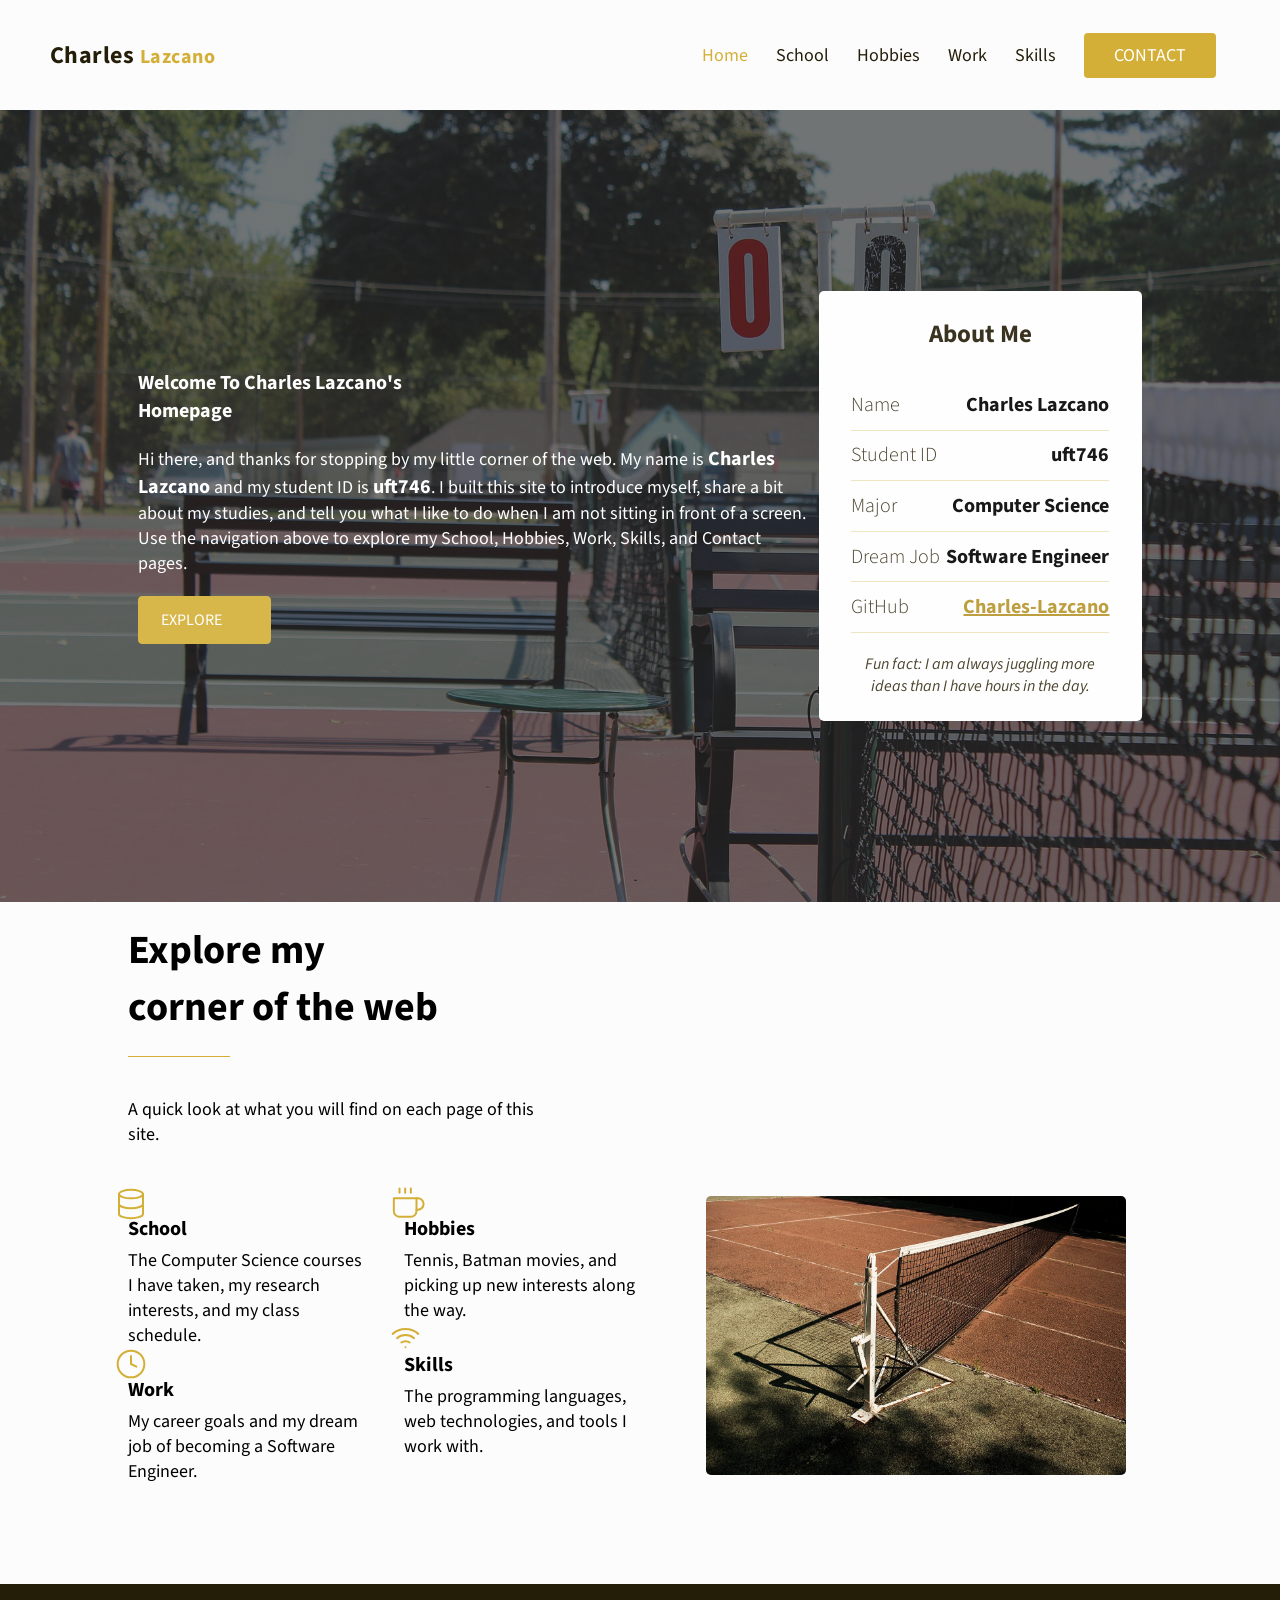
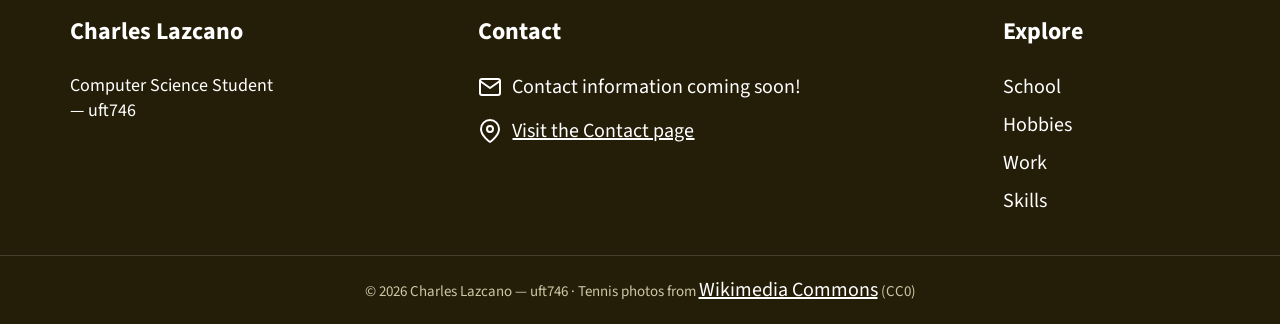
<file: index.html>
<!DOCTYPE html>
<html lang="en">
<head>
	<meta charset="UTF-8">
	<meta name="viewport" content="width=device-width, initial-scale=1.0">
	<meta name="description" content="Welcome to Charles Lazcano's homepage.">
	<title>Home | Charles Lazcano's homepage</title>
	<link href="https://fonts.googleapis.com/css2?family=Source+Sans+Pro:wght@300;400;600;700&display=swap" rel="stylesheet">
	<link rel="stylesheet" href="./assets/css/global-header.css">
	<link rel="stylesheet" href="./assets/css/global-footer.css">
	<link rel="stylesheet" href="./assets/css/accesibility.css">
	<link rel="stylesheet" href="./assets/css/index.css">
	<link rel="stylesheet" href="./assets/css/site.css">
	<link rel="shortcut icon" href="./assets/img/favicon.webp" type="image/x-icon">
</head>
<body class="scroll-bar">
	<div id="loader">
		<svg version="1.1" xmlns="http://www.w3.org/2000/svg" x="0px" y="0px" viewBox="0 0 100 100" enable-background="new 0 0 0 0" xml:space="preserve">
			<path fill="#d4af37" d="M73,50c0-12.7-10.3-23-23-23S27,37.3,27,50 M30.9,50c0-10.5,8.5-19.1,19.1-19.1S69.1,39.5,69.1,50">
				<animateTransform attributeName="transform" attributeType="XML" type="rotate" dur="1s" from="0 50 50" to="360 50 50" repeatCount="indefinite" />
			</path>
		</svg>
	</div>
	<header>
		<div class="header-container">
			<nav class="header-nav-bar">
				<div class="header-nav-logo">
					<a class="header-logo-link" href="index.html">Charles <span>Lazcano</span></a>
				</div>
				<ul class="header-nav-lists">
					<li class="header-nav-list"><a class="header-nav-link header-active" href="index.html">Home</a></li>
					<li class="header-nav-list"><a class="header-nav-link" href="school.html">School</a></li>
					<li class="header-nav-list"><a class="header-nav-link" href="hobbies.html">Hobbies</a></li>
					<li class="header-nav-list"><a class="header-nav-link" href="work.html">Work</a></li>
					<li class="header-nav-list"><a class="header-nav-link" href="skills.html">Skills</a></li>
					<li class="header-nav-list"><a class="header-btn header-btn-custom" href="contact.html">CONTACT</a></li>
				</ul>
				<div class="header-hamburger-icon">
					<div class="header-hamburger-line-1"></div>
					<div class="header-hamburger-line-2"></div>
					<div class="header-hamburger-line-3"></div>
				</div>
			</nav>
		</div>
	</header>

	<main>
		<header class="jumbotron-container">
			<div class="jumbotron-left">
				<h1 class="jumbotron-header">Welcome to Charles Lazcano's <br>Homepage</h1>
				<p>Hi there, and thanks for stopping by my little corner of the web. My name is <b>Charles Lazcano</b> and my student ID is <b>uft746</b>. I built this site to introduce myself, share a bit about my studies, and tell you what I like to do when I am not sitting in front of a screen. Use the navigation above to explore my School, Hobbies, Work, Skills, and Contact pages.</p>
				<a href="school.html" class="btn btn-fill btn-large">Explore</a>
			</div>
			<div class="jumbotron-right">
				<div class="jumbotron-form">
					<h3>About Me</h3><br>
					<ul class="info-list">
						<li><span class="info-label">Name</span> <b>Charles Lazcano</b></li>
						<li><span class="info-label">Student ID</span> <b>uft746</b></li>
						<li><span class="info-label">Major</span> <b>Computer Science</b></li>
						<li><span class="info-label">Dream Job</span> <b>Software Engineer</b></li>
						<li><span class="info-label">GitHub</span> <a class="text-link" href="https://github.com/Charles-Lazcano" target="_blank" rel="noopener noreferrer">Charles-Lazcano</a></li>
					</ul>
					<h6 class="fun-fact">Fun fact: I am always juggling more ideas than I have hours in the day.</h6>
				</div>
			</div>
		</header>

		<section class="enjoy-container">
			<div class="enjoy-header">
				<h2 class="enjoy-heading">Explore my <br>corner of the web</h2>
				<hr class="horizontal">
				<p>A quick look at what you will find on each page of this site.</p>
			</div>
			<div class="enjoy-services">
				<div class="first-col">
					<a class="upper explore-link" href="school.html">
						<span><img src="./assets/img/database.svg" alt="" class="enjoy__clock-icon"></span>
						<h3>School</h3>
						<p>The Computer Science courses I have taken, my research interests, and my class schedule.</p>
					</a>
					<a class="lower explore-link" href="work.html">
						<span><img src="./assets/img/clock.svg" alt="" class="enjoy__fitness-icon"></span>
						<h3>Work</h3>
						<p>My career goals and my dream job of becoming a Software Engineer.</p>
					</a>
				</div>
				<div class="sec-col">
					<a class="upper explore-link" href="hobbies.html">
						<span><img src="./assets/img/coffee.svg" alt="" class="enjoy__coffee-icon"></span>
						<h3>Hobbies</h3>
						<p>Tennis, Batman movies, and picking up new interests along the way.</p>
					</a>
					<a class="lower explore-link" href="skills.html">
						<span><img src="./assets/img/wifi.svg" alt="" class="enjoy__wifi-icon"></span>
						<h3>Skills</h3>
						<p>The programming languages, web technologies, and tools I work with.</p>
					</a>
				</div>
				<div class="third-col cont">
					<img src="./assets/img/tennis-net.jpg" alt="A tennis net stretched across an outdoor court" class="third-col-video explore-image">
				</div>
			</div>
		</section>
	</main>

	<footer class="footer">
		<div class="footer-container">
			<nav class="footer-nav">
				<div class="footer-description">
					<h3 class="footer-description-title">Charles Lazcano</h3>
					<p>Computer Science Student &mdash; uft746</p>
				</div>
				<div class="footer-contact-us">
					<h3 class="footer-description-title">Contact</h3>
					<p class="footer-description-detail">
						<img src="./assets/img/mail.svg" class="footer-description-icon" alt="">
						<span>Contact information coming soon!</span>
					</p>
					<p class="footer-description-detail">
						<img src="./assets/img/map-pin.svg" class="footer-description-icon" alt="">
						<span><a class="footer-inline-link" href="contact.html">Visit the Contact page</a></span>
					</p>
				</div>
				<div class="footer-follow-us">
					<h3 class="footer-description-title">Explore</h3>
					<ul class="footer-links">
						<li><a href="school.html">School</a></li>
						<li><a href="hobbies.html">Hobbies</a></li>
						<li><a href="work.html">Work</a></li>
						<li><a href="skills.html">Skills</a></li>
					</ul>
				</div>
			</nav>
		</div>
		<p class="footer-bottom">&copy; 2026 Charles Lazcano &mdash; uft746 &middot; Tennis photos from <a class="footer-inline-link" href="https://commons.wikimedia.org" target="_blank" rel="noopener noreferrer">Wikimedia Commons</a> (CC0)</p>
	</footer>
	<script>
		(() => {
			const loader = document.getElementById('loader');
			const scrollBar = document.getElementsByClassName('scroll-bar')[0];
			window.addEventListener('load', () => {
				loader.classList.add('none');
				scrollBar.classList.remove('scroll-bar');
			});
		})();
	</script>
	<script defer src="assets/js/toggleHamburger.js"></script>
</body>
</html>
</file>
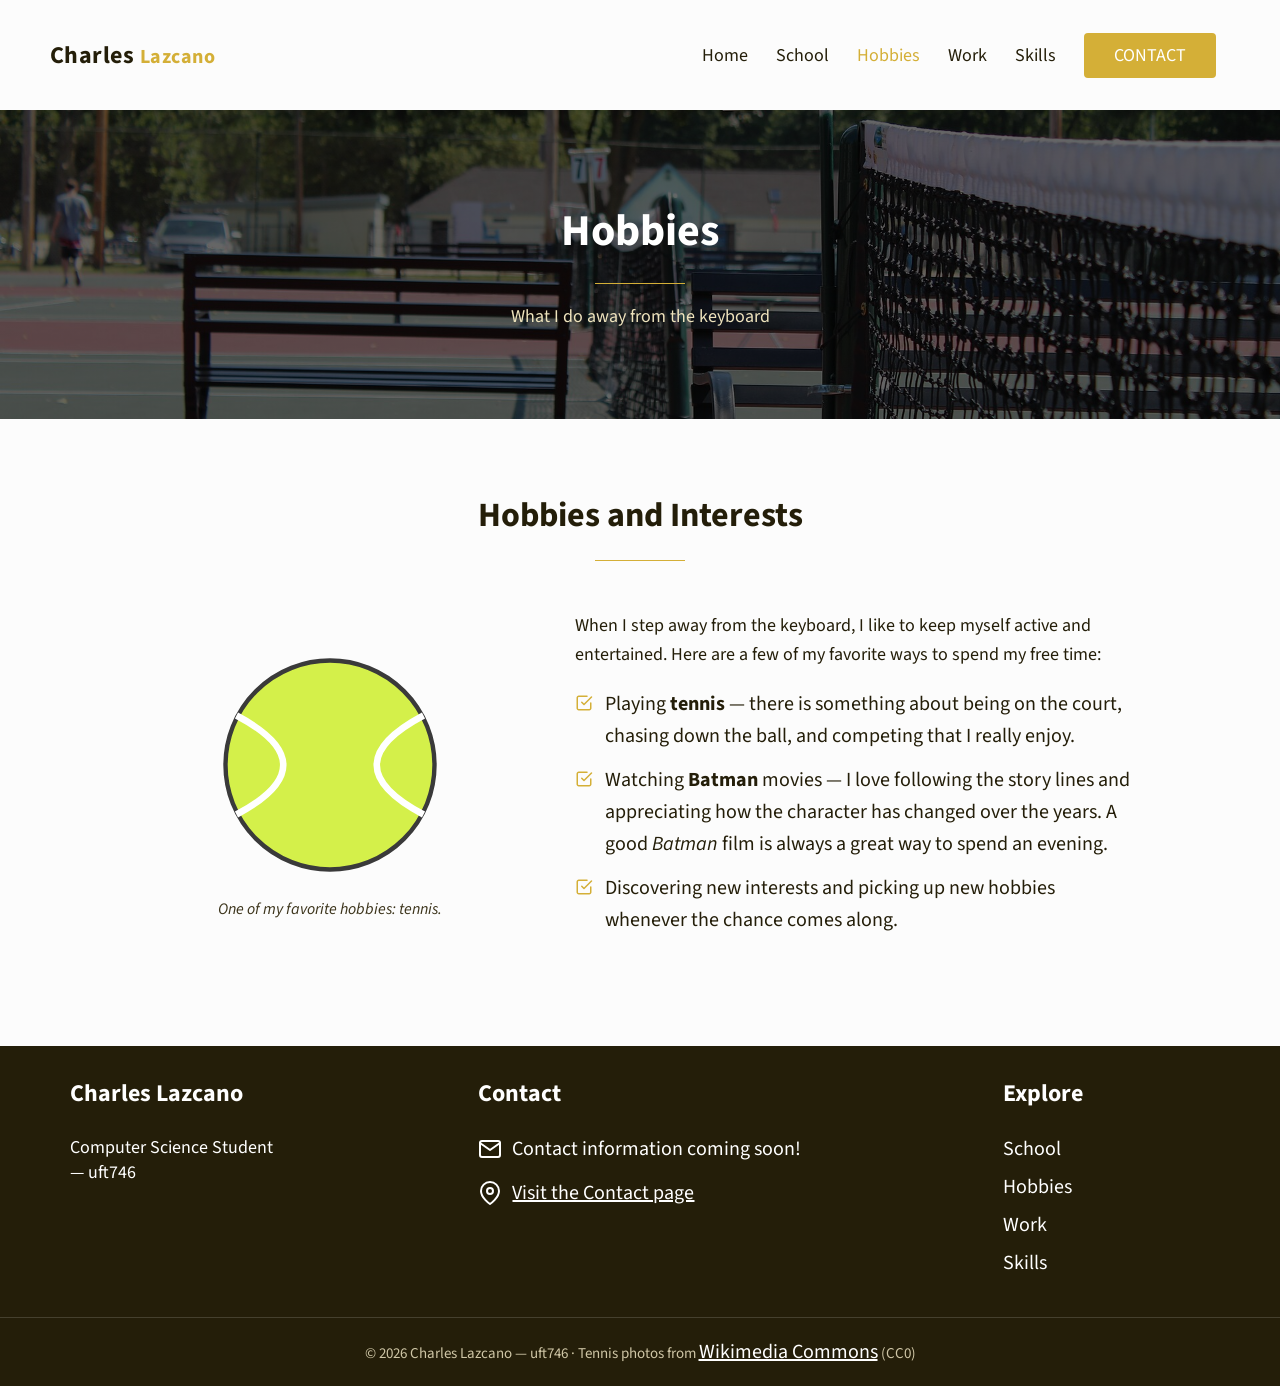
<file: hobbies.html>
<!DOCTYPE html>
<html lang="en">
<head>
	<meta charset="UTF-8">
	<meta name="viewport" content="width=device-width, initial-scale=1.0">
	<meta name="description" content="Charles Lazcano's hobbies and interests.">
	<title>Hobbies | Charles Lazcano's homepage</title>
	<link href="https://fonts.googleapis.com/css2?family=Source+Sans+Pro:wght@300;400;600;700&display=swap" rel="stylesheet">
	<link rel="stylesheet" href="./assets/css/global-header.css">
	<link rel="stylesheet" href="./assets/css/global-footer.css">
	<link rel="stylesheet" href="./assets/css/accesibility.css">
	<link rel="stylesheet" href="./assets/css/index.css">
	<link rel="stylesheet" href="./assets/css/site.css">
	<link rel="shortcut icon" href="./assets/img/favicon.webp" type="image/x-icon">
</head>
<body class="scroll-bar">
	<div id="loader">
		<svg version="1.1" xmlns="http://www.w3.org/2000/svg" x="0px" y="0px" viewBox="0 0 100 100" enable-background="new 0 0 0 0" xml:space="preserve">
			<path fill="#d4af37" d="M73,50c0-12.7-10.3-23-23-23S27,37.3,27,50 M30.9,50c0-10.5,8.5-19.1,19.1-19.1S69.1,39.5,69.1,50">
				<animateTransform attributeName="transform" attributeType="XML" type="rotate" dur="1s" from="0 50 50" to="360 50 50" repeatCount="indefinite" />
			</path>
		</svg>
	</div>
	<header>
		<div class="header-container">
			<nav class="header-nav-bar">
				<div class="header-nav-logo">
					<a class="header-logo-link" href="index.html">Charles <span>Lazcano</span></a>
				</div>
				<ul class="header-nav-lists">
					<li class="header-nav-list"><a class="header-nav-link" href="index.html">Home</a></li>
					<li class="header-nav-list"><a class="header-nav-link" href="school.html">School</a></li>
					<li class="header-nav-list"><a class="header-nav-link header-active" href="hobbies.html">Hobbies</a></li>
					<li class="header-nav-list"><a class="header-nav-link" href="work.html">Work</a></li>
					<li class="header-nav-list"><a class="header-nav-link" href="skills.html">Skills</a></li>
					<li class="header-nav-list"><a class="header-btn header-btn-custom" href="contact.html">CONTACT</a></li>
				</ul>
				<div class="header-hamburger-icon">
					<div class="header-hamburger-line-1"></div>
					<div class="header-hamburger-line-2"></div>
					<div class="header-hamburger-line-3"></div>
				</div>
			</nav>
		</div>
	</header>

	<main>
		<div class="page-hero">
			<h1 class="page-hero-title">Hobbies</h1>
			<hr class="horizontal">
			<p class="page-hero-subtitle">What I do away from the keyboard</p>
		</div>

		<section id="hobbies" class="content-container">
			<h2 class="section-title">Hobbies and Interests</h2>
			<div class="split">
				<figure class="split-media">
					<img src="assets/images/tennis-ball.svg" alt="Illustration of a tennis ball" width="220" height="220">
					<figcaption>One of my favorite hobbies: tennis.</figcaption>
				</figure>
				<div class="split-body">
					<p>When I step away from the keyboard, I like to keep myself active and entertained. Here are a few of my favorite ways to spend my free time:</p>
					<ul class="check-list">
						<li>Playing <b>tennis</b> &mdash; there is something about being on the court, chasing down the ball, and competing that I really enjoy.</li>
						<li>Watching <b>Batman</b> movies &mdash; I love following the story lines and appreciating how the character has changed over the years. A good <i>Batman</i> film is always a great way to spend an evening.</li>
						<li>Discovering new interests and picking up new hobbies whenever the chance comes along.</li>
					</ul>
				</div>
			</div>
		</section>
	</main>

	<footer class="footer">
		<div class="footer-container">
			<nav class="footer-nav">
				<div class="footer-description">
					<h3 class="footer-description-title">Charles Lazcano</h3>
					<p>Computer Science Student &mdash; uft746</p>
				</div>
				<div class="footer-contact-us">
					<h3 class="footer-description-title">Contact</h3>
					<p class="footer-description-detail">
						<img src="./assets/img/mail.svg" class="footer-description-icon" alt="">
						<span>Contact information coming soon!</span>
					</p>
					<p class="footer-description-detail">
						<img src="./assets/img/map-pin.svg" class="footer-description-icon" alt="">
						<span><a class="footer-inline-link" href="contact.html">Visit the Contact page</a></span>
					</p>
				</div>
				<div class="footer-follow-us">
					<h3 class="footer-description-title">Explore</h3>
					<ul class="footer-links">
						<li><a href="school.html">School</a></li>
						<li><a href="hobbies.html">Hobbies</a></li>
						<li><a href="work.html">Work</a></li>
						<li><a href="skills.html">Skills</a></li>
					</ul>
				</div>
			</nav>
		</div>
		<p class="footer-bottom">&copy; 2026 Charles Lazcano &mdash; uft746 &middot; Tennis photos from <a class="footer-inline-link" href="https://commons.wikimedia.org" target="_blank" rel="noopener noreferrer">Wikimedia Commons</a> (CC0)</p>
	</footer>
	<script>
		(() => {
			const loader = document.getElementById('loader');
			const scrollBar = document.getElementsByClassName('scroll-bar')[0];
			window.addEventListener('load', () => {
				loader.classList.add('none');
				scrollBar.classList.remove('scroll-bar');
			});
		})();
	</script>
	<script defer src="assets/js/toggleHamburger.js"></script>
</body>
</html>
</file>
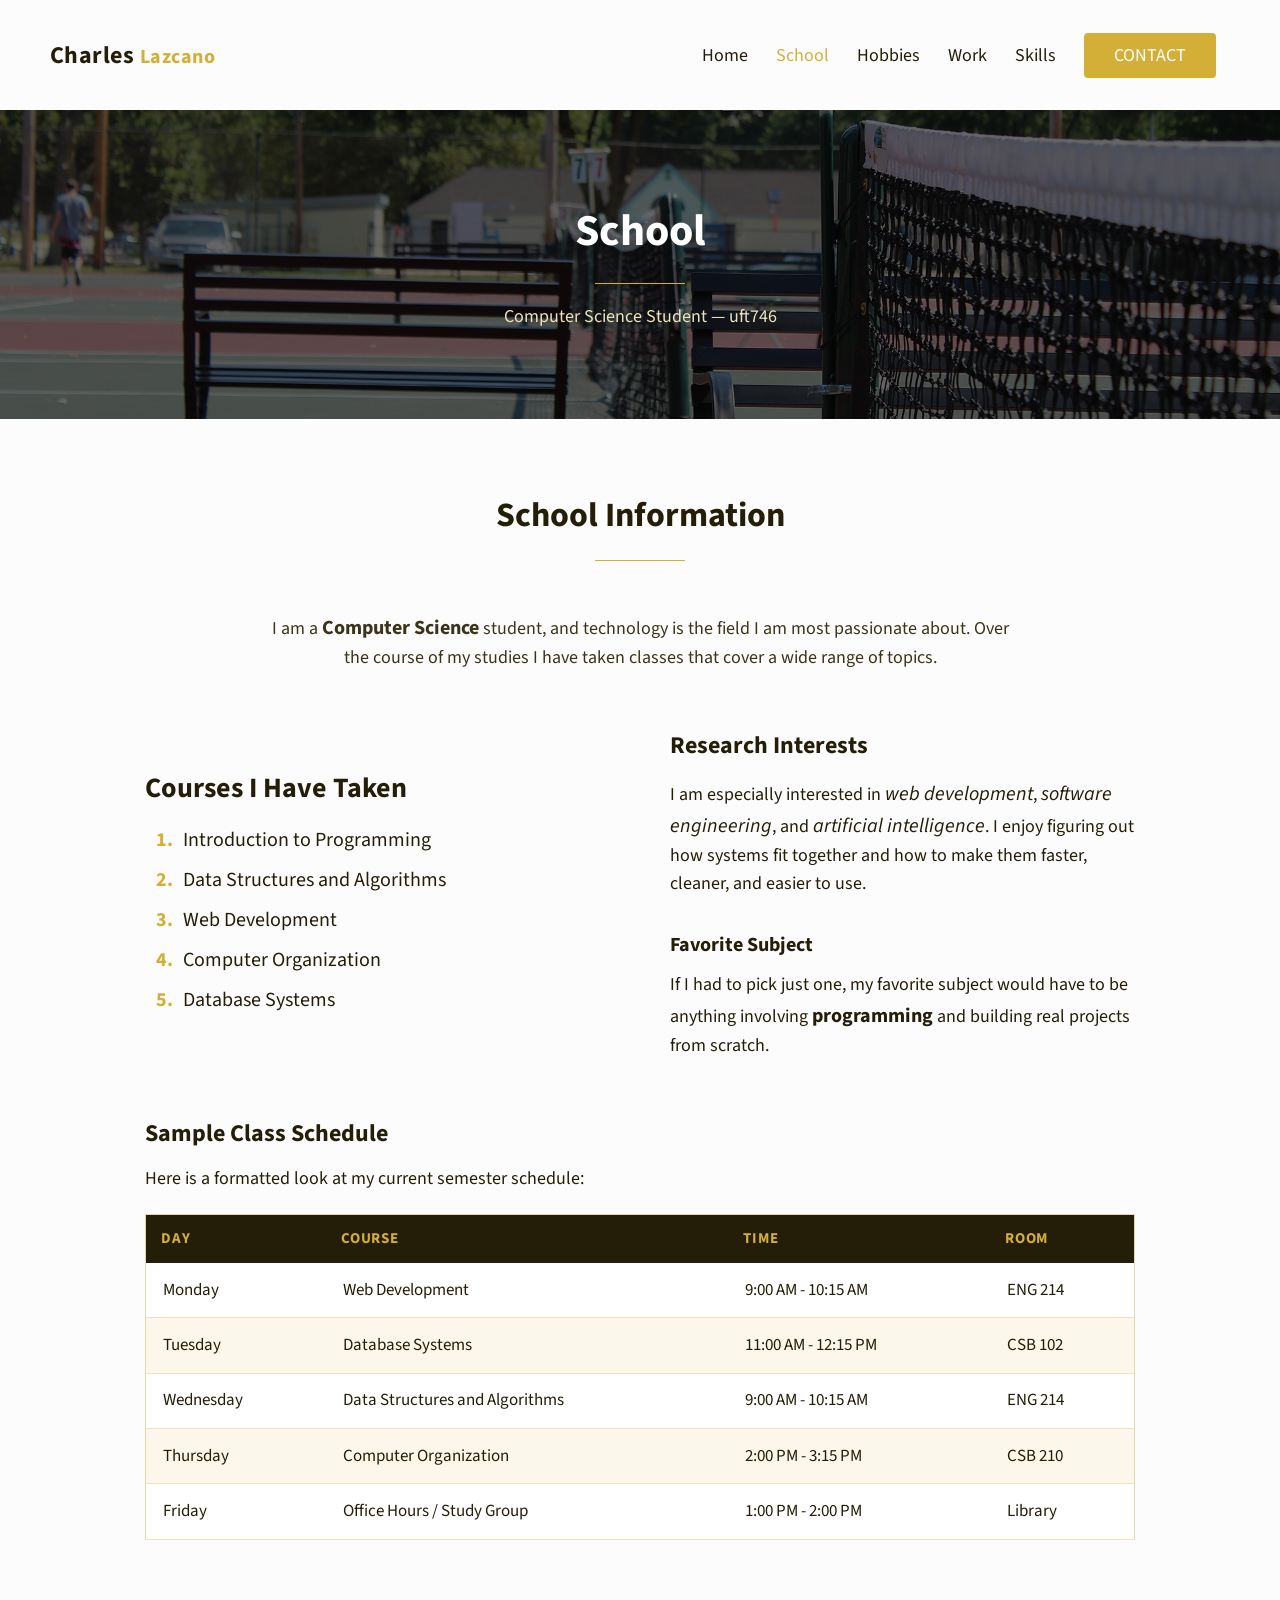
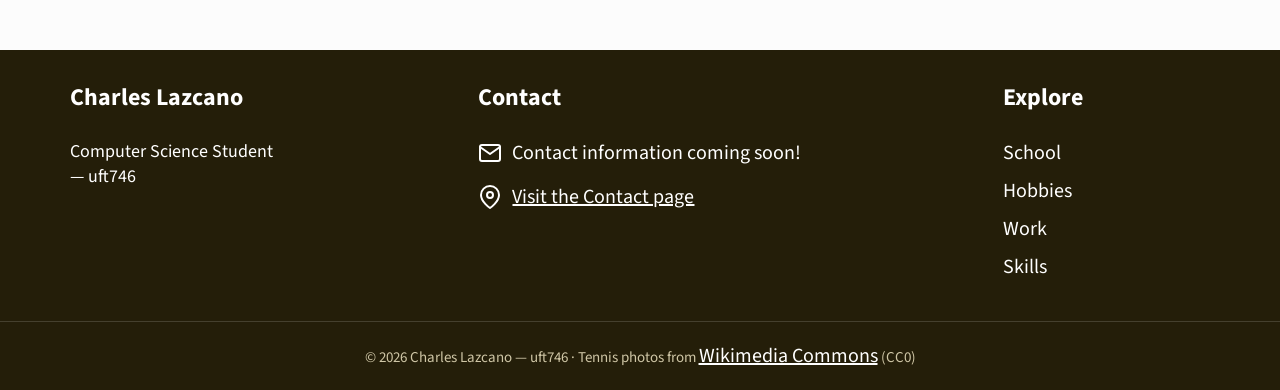
<file: school.html>
<!DOCTYPE html>
<html lang="en">
<head>
	<meta charset="UTF-8">
	<meta name="viewport" content="width=device-width, initial-scale=1.0">
	<meta name="description" content="Charles Lazcano's school information, courses, and class schedule.">
	<title>School | Charles Lazcano's homepage</title>
	<link href="https://fonts.googleapis.com/css2?family=Source+Sans+Pro:wght@300;400;600;700&display=swap" rel="stylesheet">
	<link rel="stylesheet" href="./assets/css/global-header.css">
	<link rel="stylesheet" href="./assets/css/global-footer.css">
	<link rel="stylesheet" href="./assets/css/accesibility.css">
	<link rel="stylesheet" href="./assets/css/index.css">
	<link rel="stylesheet" href="./assets/css/site.css">
	<link rel="shortcut icon" href="./assets/img/favicon.webp" type="image/x-icon">
</head>
<body class="scroll-bar">
	<div id="loader">
		<svg version="1.1" xmlns="http://www.w3.org/2000/svg" x="0px" y="0px" viewBox="0 0 100 100" enable-background="new 0 0 0 0" xml:space="preserve">
			<path fill="#d4af37" d="M73,50c0-12.7-10.3-23-23-23S27,37.3,27,50 M30.9,50c0-10.5,8.5-19.1,19.1-19.1S69.1,39.5,69.1,50">
				<animateTransform attributeName="transform" attributeType="XML" type="rotate" dur="1s" from="0 50 50" to="360 50 50" repeatCount="indefinite" />
			</path>
		</svg>
	</div>
	<header>
		<div class="header-container">
			<nav class="header-nav-bar">
				<div class="header-nav-logo">
					<a class="header-logo-link" href="index.html">Charles <span>Lazcano</span></a>
				</div>
				<ul class="header-nav-lists">
					<li class="header-nav-list"><a class="header-nav-link" href="index.html">Home</a></li>
					<li class="header-nav-list"><a class="header-nav-link header-active" href="school.html">School</a></li>
					<li class="header-nav-list"><a class="header-nav-link" href="hobbies.html">Hobbies</a></li>
					<li class="header-nav-list"><a class="header-nav-link" href="work.html">Work</a></li>
					<li class="header-nav-list"><a class="header-nav-link" href="skills.html">Skills</a></li>
					<li class="header-nav-list"><a class="header-btn header-btn-custom" href="contact.html">CONTACT</a></li>
				</ul>
				<div class="header-hamburger-icon">
					<div class="header-hamburger-line-1"></div>
					<div class="header-hamburger-line-2"></div>
					<div class="header-hamburger-line-3"></div>
				</div>
			</nav>
		</div>
	</header>

	<main>
		<div class="page-hero">
			<h1 class="page-hero-title">School</h1>
			<hr class="horizontal">
			<p class="page-hero-subtitle">Computer Science Student &mdash; uft746</p>
		</div>

		<section id="school" class="content-container">
			<h2 class="section-title">School Information</h2>
			<p class="lead-text">I am a <b>Computer Science</b> student, and technology is the field I am most passionate about. Over the course of my studies I have taken classes that cover a wide range of topics.</p>

			<div class="split">
				<div class="split-body">
					<h3>Courses I Have Taken</h3>
					<ol class="gold-number-list">
						<li>Introduction to Programming</li>
						<li>Data Structures and Algorithms</li>
						<li>Web Development</li>
						<li>Computer Organization</li>
						<li>Database Systems</li>
					</ol>
				</div>
				<div class="split-body">
					<h4>Research Interests</h4>
					<p>I am especially interested in <i>web development</i>, <i>software engineering</i>, and <i>artificial intelligence</i>. I enjoy figuring out how systems fit together and how to make them faster, cleaner, and easier to use.</p>
					<h5>Favorite Subject</h5>
					<p>If I had to pick just one, my favorite subject would have to be anything involving <b>programming</b> and building real projects from scratch.</p>
				</div>
			</div>

			<h4>Sample Class Schedule</h4>
			<p>Here is a formatted look at my current semester schedule:</p>
			<div class="table-wrap">
				<table class="schedule">
					<tr>
						<th>Day</th>
						<th>Course</th>
						<th>Time</th>
						<th>Room</th>
					</tr>
					<tr>
						<td>Monday</td>
						<td>Web Development</td>
						<td>9:00 AM - 10:15 AM</td>
						<td>ENG 214</td>
					</tr>
					<tr>
						<td>Tuesday</td>
						<td>Database Systems</td>
						<td>11:00 AM - 12:15 PM</td>
						<td>CSB 102</td>
					</tr>
					<tr>
						<td>Wednesday</td>
						<td>Data Structures and Algorithms</td>
						<td>9:00 AM - 10:15 AM</td>
						<td>ENG 214</td>
					</tr>
					<tr>
						<td>Thursday</td>
						<td>Computer Organization</td>
						<td>2:00 PM - 3:15 PM</td>
						<td>CSB 210</td>
					</tr>
					<tr>
						<td>Friday</td>
						<td>Office Hours / Study Group</td>
						<td>1:00 PM - 2:00 PM</td>
						<td>Library</td>
					</tr>
				</table>
			</div>
		</section>
	</main>

	<footer class="footer">
		<div class="footer-container">
			<nav class="footer-nav">
				<div class="footer-description">
					<h3 class="footer-description-title">Charles Lazcano</h3>
					<p>Computer Science Student &mdash; uft746</p>
				</div>
				<div class="footer-contact-us">
					<h3 class="footer-description-title">Contact</h3>
					<p class="footer-description-detail">
						<img src="./assets/img/mail.svg" class="footer-description-icon" alt="">
						<span>Contact information coming soon!</span>
					</p>
					<p class="footer-description-detail">
						<img src="./assets/img/map-pin.svg" class="footer-description-icon" alt="">
						<span><a class="footer-inline-link" href="contact.html">Visit the Contact page</a></span>
					</p>
				</div>
				<div class="footer-follow-us">
					<h3 class="footer-description-title">Explore</h3>
					<ul class="footer-links">
						<li><a href="school.html">School</a></li>
						<li><a href="hobbies.html">Hobbies</a></li>
						<li><a href="work.html">Work</a></li>
						<li><a href="skills.html">Skills</a></li>
					</ul>
				</div>
			</nav>
		</div>
		<p class="footer-bottom">&copy; 2026 Charles Lazcano &mdash; uft746 &middot; Tennis photos from <a class="footer-inline-link" href="https://commons.wikimedia.org" target="_blank" rel="noopener noreferrer">Wikimedia Commons</a> (CC0)</p>
	</footer>
	<script>
		(() => {
			const loader = document.getElementById('loader');
			const scrollBar = document.getElementsByClassName('scroll-bar')[0];
			window.addEventListener('load', () => {
				loader.classList.add('none');
				scrollBar.classList.remove('scroll-bar');
			});
		})();
	</script>
	<script defer src="assets/js/toggleHamburger.js"></script>
</body>
</html>
</file>
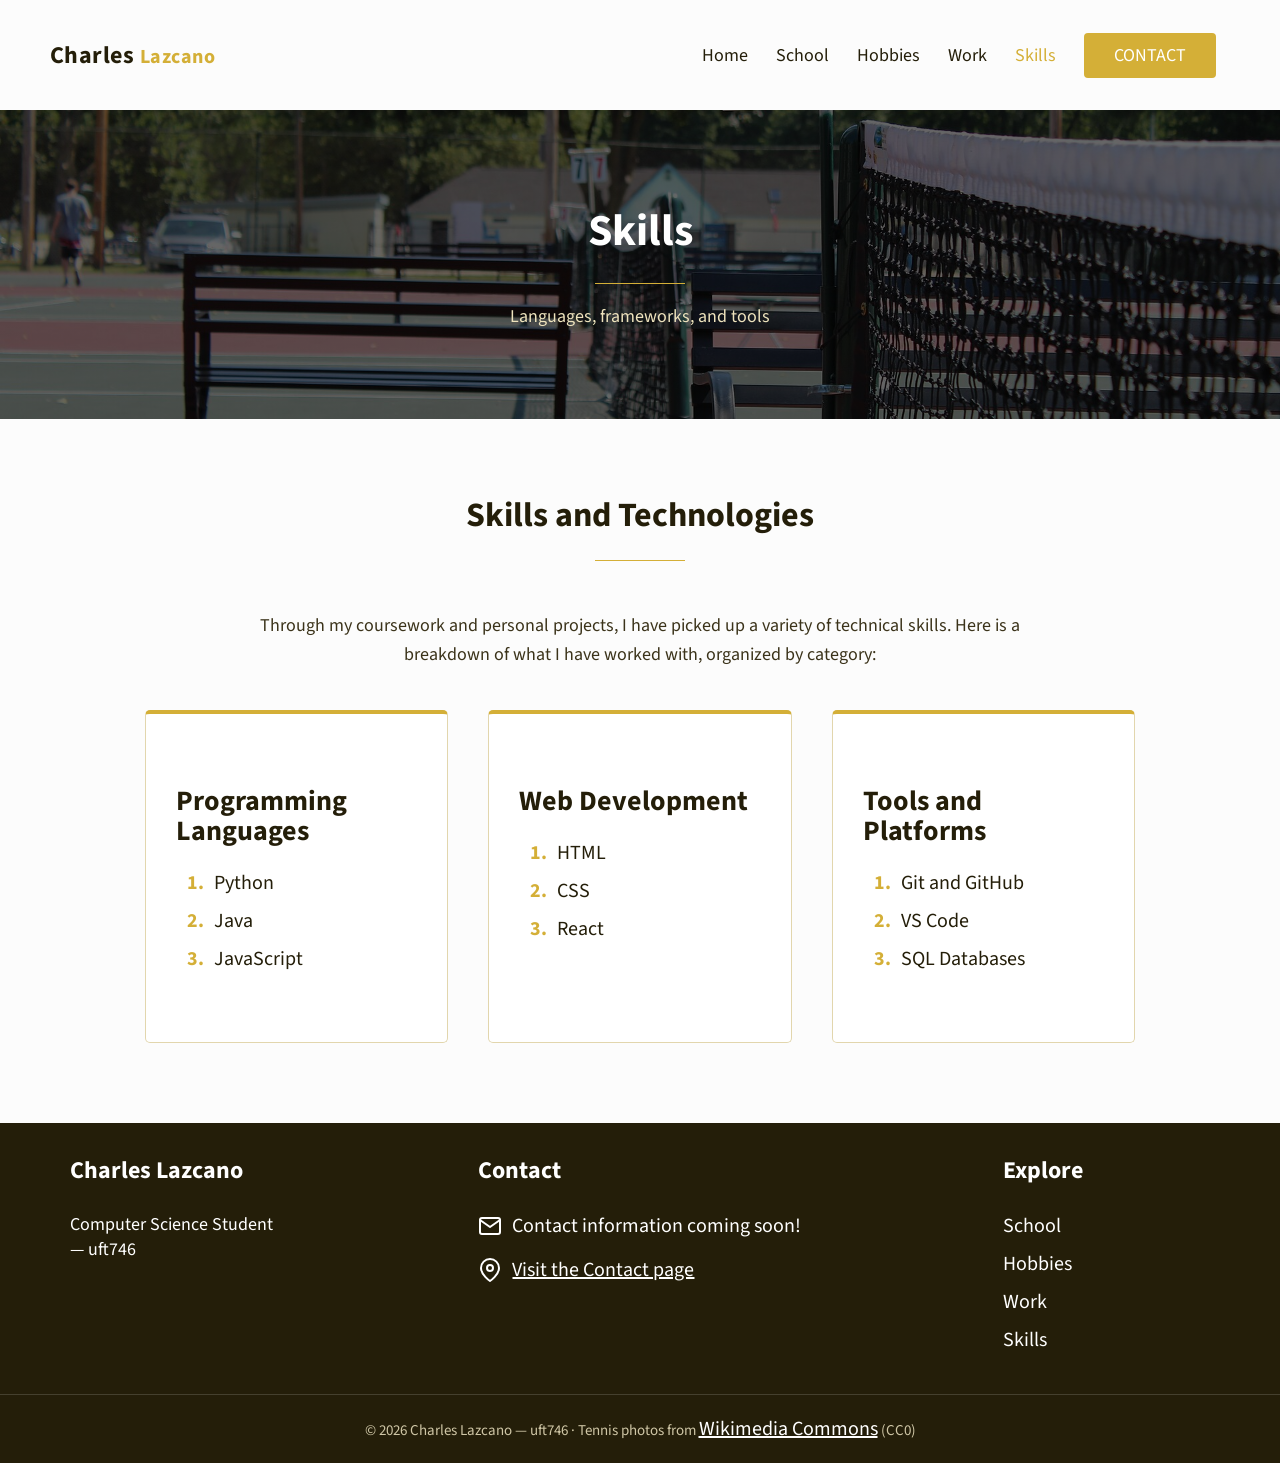
<file: skills.html>
<!DOCTYPE html>
<html lang="en">
<head>
	<meta charset="UTF-8">
	<meta name="viewport" content="width=device-width, initial-scale=1.0">
	<meta name="description" content="Charles Lazcano's skills and technologies.">
	<title>Skills | Charles Lazcano's homepage</title>
	<link href="https://fonts.googleapis.com/css2?family=Source+Sans+Pro:wght@300;400;600;700&display=swap" rel="stylesheet">
	<link rel="stylesheet" href="./assets/css/global-header.css">
	<link rel="stylesheet" href="./assets/css/global-footer.css">
	<link rel="stylesheet" href="./assets/css/accesibility.css">
	<link rel="stylesheet" href="./assets/css/index.css">
	<link rel="stylesheet" href="./assets/css/site.css">
	<link rel="shortcut icon" href="./assets/img/favicon.webp" type="image/x-icon">
</head>
<body class="scroll-bar">
	<div id="loader">
		<svg version="1.1" xmlns="http://www.w3.org/2000/svg" x="0px" y="0px" viewBox="0 0 100 100" enable-background="new 0 0 0 0" xml:space="preserve">
			<path fill="#d4af37" d="M73,50c0-12.7-10.3-23-23-23S27,37.3,27,50 M30.9,50c0-10.5,8.5-19.1,19.1-19.1S69.1,39.5,69.1,50">
				<animateTransform attributeName="transform" attributeType="XML" type="rotate" dur="1s" from="0 50 50" to="360 50 50" repeatCount="indefinite" />
			</path>
		</svg>
	</div>
	<header>
		<div class="header-container">
			<nav class="header-nav-bar">
				<div class="header-nav-logo">
					<a class="header-logo-link" href="index.html">Charles <span>Lazcano</span></a>
				</div>
				<ul class="header-nav-lists">
					<li class="header-nav-list"><a class="header-nav-link" href="index.html">Home</a></li>
					<li class="header-nav-list"><a class="header-nav-link" href="school.html">School</a></li>
					<li class="header-nav-list"><a class="header-nav-link" href="hobbies.html">Hobbies</a></li>
					<li class="header-nav-list"><a class="header-nav-link" href="work.html">Work</a></li>
					<li class="header-nav-list"><a class="header-nav-link header-active" href="skills.html">Skills</a></li>
					<li class="header-nav-list"><a class="header-btn header-btn-custom" href="contact.html">CONTACT</a></li>
				</ul>
				<div class="header-hamburger-icon">
					<div class="header-hamburger-line-1"></div>
					<div class="header-hamburger-line-2"></div>
					<div class="header-hamburger-line-3"></div>
				</div>
			</nav>
		</div>
	</header>

	<main>
		<div class="page-hero">
			<h1 class="page-hero-title">Skills</h1>
			<hr class="horizontal">
			<p class="page-hero-subtitle">Languages, frameworks, and tools</p>
		</div>

		<section id="skills" class="content-container">
			<h2 class="section-title">Skills and Technologies</h2>
			<p class="lead-text">Through my coursework and personal projects, I have picked up a variety of technical skills. Here is a breakdown of what I have worked with, organized by category:</p>
			<ul class="content-cards">
				<li class="card">
					<h3 class="card-title">Programming Languages</h3>
					<ol class="gold-number-list">
						<li>Python</li>
						<li>Java</li>
						<li>JavaScript</li>
					</ol>
				</li>
				<li class="card">
					<h3 class="card-title">Web Development</h3>
					<ol class="gold-number-list">
						<li>HTML</li>
						<li>CSS</li>
						<li>React</li>
					</ol>
				</li>
				<li class="card">
					<h3 class="card-title">Tools and Platforms</h3>
					<ol class="gold-number-list">
						<li>Git and GitHub</li>
						<li>VS Code</li>
						<li>SQL Databases</li>
					</ol>
				</li>
			</ul>
		</section>
	</main>

	<footer class="footer">
		<div class="footer-container">
			<nav class="footer-nav">
				<div class="footer-description">
					<h3 class="footer-description-title">Charles Lazcano</h3>
					<p>Computer Science Student &mdash; uft746</p>
				</div>
				<div class="footer-contact-us">
					<h3 class="footer-description-title">Contact</h3>
					<p class="footer-description-detail">
						<img src="./assets/img/mail.svg" class="footer-description-icon" alt="">
						<span>Contact information coming soon!</span>
					</p>
					<p class="footer-description-detail">
						<img src="./assets/img/map-pin.svg" class="footer-description-icon" alt="">
						<span><a class="footer-inline-link" href="contact.html">Visit the Contact page</a></span>
					</p>
				</div>
				<div class="footer-follow-us">
					<h3 class="footer-description-title">Explore</h3>
					<ul class="footer-links">
						<li><a href="school.html">School</a></li>
						<li><a href="hobbies.html">Hobbies</a></li>
						<li><a href="work.html">Work</a></li>
						<li><a href="skills.html">Skills</a></li>
					</ul>
				</div>
			</nav>
		</div>
		<p class="footer-bottom">&copy; 2026 Charles Lazcano &mdash; uft746 &middot; Tennis photos from <a class="footer-inline-link" href="https://commons.wikimedia.org" target="_blank" rel="noopener noreferrer">Wikimedia Commons</a> (CC0)</p>
	</footer>
	<script>
		(() => {
			const loader = document.getElementById('loader');
			const scrollBar = document.getElementsByClassName('scroll-bar')[0];
			window.addEventListener('load', () => {
				loader.classList.add('none');
				scrollBar.classList.remove('scroll-bar');
			});
		})();
	</script>
	<script defer src="assets/js/toggleHamburger.js"></script>
</body>
</html>
</file>
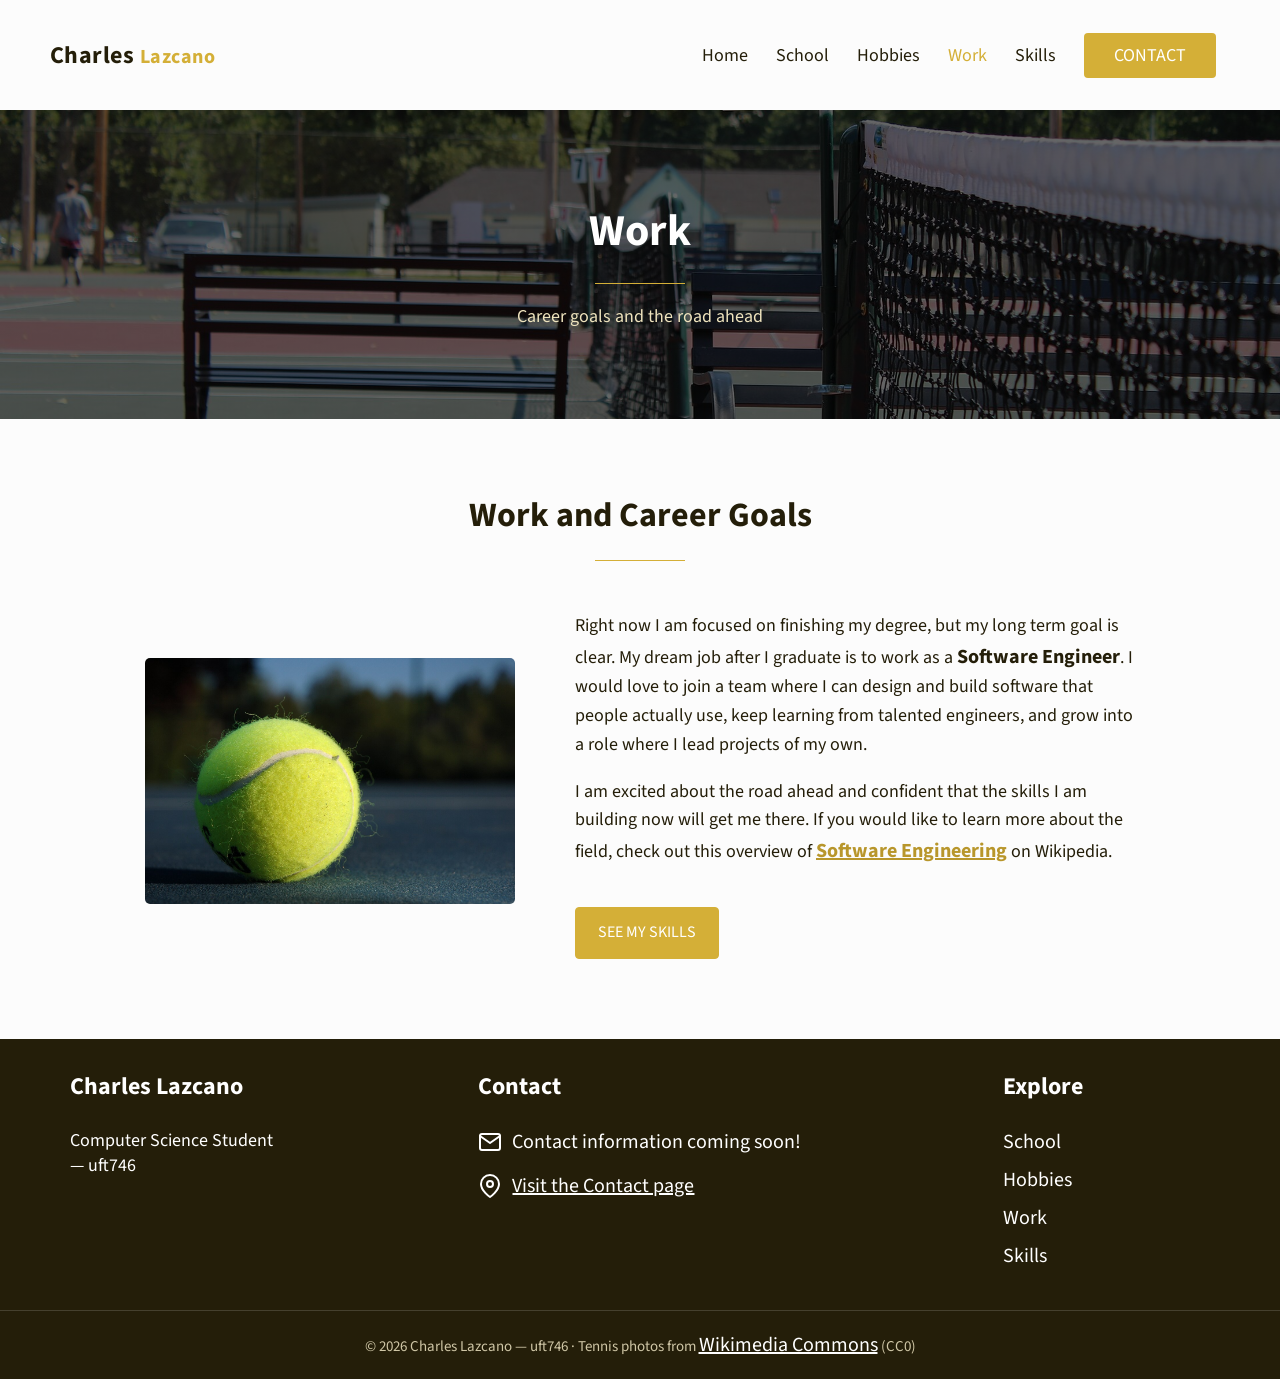
<file: work.html>
<!DOCTYPE html>
<html lang="en">
<head>
	<meta charset="UTF-8">
	<meta name="viewport" content="width=device-width, initial-scale=1.0">
	<meta name="description" content="Charles Lazcano's work and career goals.">
	<title>Work | Charles Lazcano's homepage</title>
	<link href="https://fonts.googleapis.com/css2?family=Source+Sans+Pro:wght@300;400;600;700&display=swap" rel="stylesheet">
	<link rel="stylesheet" href="./assets/css/global-header.css">
	<link rel="stylesheet" href="./assets/css/global-footer.css">
	<link rel="stylesheet" href="./assets/css/accesibility.css">
	<link rel="stylesheet" href="./assets/css/index.css">
	<link rel="stylesheet" href="./assets/css/site.css">
	<link rel="shortcut icon" href="./assets/img/favicon.webp" type="image/x-icon">
</head>
<body class="scroll-bar">
	<div id="loader">
		<svg version="1.1" xmlns="http://www.w3.org/2000/svg" x="0px" y="0px" viewBox="0 0 100 100" enable-background="new 0 0 0 0" xml:space="preserve">
			<path fill="#d4af37" d="M73,50c0-12.7-10.3-23-23-23S27,37.3,27,50 M30.9,50c0-10.5,8.5-19.1,19.1-19.1S69.1,39.5,69.1,50">
				<animateTransform attributeName="transform" attributeType="XML" type="rotate" dur="1s" from="0 50 50" to="360 50 50" repeatCount="indefinite" />
			</path>
		</svg>
	</div>
	<header>
		<div class="header-container">
			<nav class="header-nav-bar">
				<div class="header-nav-logo">
					<a class="header-logo-link" href="index.html">Charles <span>Lazcano</span></a>
				</div>
				<ul class="header-nav-lists">
					<li class="header-nav-list"><a class="header-nav-link" href="index.html">Home</a></li>
					<li class="header-nav-list"><a class="header-nav-link" href="school.html">School</a></li>
					<li class="header-nav-list"><a class="header-nav-link" href="hobbies.html">Hobbies</a></li>
					<li class="header-nav-list"><a class="header-nav-link header-active" href="work.html">Work</a></li>
					<li class="header-nav-list"><a class="header-nav-link" href="skills.html">Skills</a></li>
					<li class="header-nav-list"><a class="header-btn header-btn-custom" href="contact.html">CONTACT</a></li>
				</ul>
				<div class="header-hamburger-icon">
					<div class="header-hamburger-line-1"></div>
					<div class="header-hamburger-line-2"></div>
					<div class="header-hamburger-line-3"></div>
				</div>
			</nav>
		</div>
	</header>

	<main>
		<div class="page-hero">
			<h1 class="page-hero-title">Work</h1>
			<hr class="horizontal">
			<p class="page-hero-subtitle">Career goals and the road ahead</p>
		</div>

		<section id="career" class="content-container">
			<h2 class="section-title">Work and Career Goals</h2>
			<div class="split">
				<div class="split-media">
					<img src="./assets/img/tennis-ball-closeup.jpg" alt="Close-up of a tennis ball on a hard court">
				</div>
				<div class="split-body">
					<p>Right now I am focused on finishing my degree, but my long term goal is clear. My dream job after I graduate is to work as a <b>Software Engineer</b>. I would love to join a team where I can design and build software that people actually use, keep learning from talented engineers, and grow into a role where I lead projects of my own.</p>
					<p>I am excited about the road ahead and confident that the skills I am building now will get me there. If you would like to learn more about the field, check out this overview of <a class="text-link" href="https://en.wikipedia.org/wiki/Software_engineering" target="_blank" rel="noopener noreferrer">Software Engineering</a> on Wikipedia.</p>
					<div class="btn-row">
						<a href="skills.html" class="btn btn-fill btn-large">See My Skills</a>
					</div>
				</div>
			</div>
		</section>
	</main>

	<footer class="footer">
		<div class="footer-container">
			<nav class="footer-nav">
				<div class="footer-description">
					<h3 class="footer-description-title">Charles Lazcano</h3>
					<p>Computer Science Student &mdash; uft746</p>
				</div>
				<div class="footer-contact-us">
					<h3 class="footer-description-title">Contact</h3>
					<p class="footer-description-detail">
						<img src="./assets/img/mail.svg" class="footer-description-icon" alt="">
						<span>Contact information coming soon!</span>
					</p>
					<p class="footer-description-detail">
						<img src="./assets/img/map-pin.svg" class="footer-description-icon" alt="">
						<span><a class="footer-inline-link" href="contact.html">Visit the Contact page</a></span>
					</p>
				</div>
				<div class="footer-follow-us">
					<h3 class="footer-description-title">Explore</h3>
					<ul class="footer-links">
						<li><a href="school.html">School</a></li>
						<li><a href="hobbies.html">Hobbies</a></li>
						<li><a href="work.html">Work</a></li>
						<li><a href="skills.html">Skills</a></li>
					</ul>
				</div>
			</nav>
		</div>
		<p class="footer-bottom">&copy; 2026 Charles Lazcano &mdash; uft746 &middot; Tennis photos from <a class="footer-inline-link" href="https://commons.wikimedia.org" target="_blank" rel="noopener noreferrer">Wikimedia Commons</a> (CC0)</p>
	</footer>
	<script>
		(() => {
			const loader = document.getElementById('loader');
			const scrollBar = document.getElementsByClassName('scroll-bar')[0];
			window.addEventListener('load', () => {
				loader.classList.add('none');
				scrollBar.classList.remove('scroll-bar');
			});
		})();
	</script>
	<script defer src="assets/js/toggleHamburger.js"></script>
</body>
</html>
</file>
<file: assets/css/global-header.css>
* {
	margin: 0;
	padding: 0;
	box-sizing: border-box;
}

body {
	font-family: 'Source Sans Pro', sans-serif;
	background-color: #fcfcfc;
}

.header-container {
	max-width: 1200px;
	margin: 0 auto;
	padding: 10px;
	font-size: 16px;
}

.header-nav-lists {
	display: none;
}

.header-nav-list {
	padding: 0 24px;
	list-style-type: none;
}

.header-nav-bar {
	display: flex;
	justify-content: space-between;
	align-items: center;
	height: 10vh;
}

.header-nav-link {
	text-decoration: none;
	color: #241e09;
	font-size: 20px;
}

.header-active {
	color: #d4af37;
}

.header-nav-logo {
	width: 80px;
	position: relative;
	z-index: 11;
}

/**Hamburger ICON **/
.header-hamburger-icon {
	width: 100px;
	height: 30px;
	display: flex;
	flex-direction: column;
	justify-content: center;
	align-items: flex-end;
	cursor: pointer;
}

.header-hamburger-line-1,
.header-hamburger-line-2,
.header-hamburger-line-3 {
	background-color: #d4af37;
	width: 1.78rem;
	height: 0.2rem;
	transition: all 0.2s ease-in-out;
	position: relative;
	z-index: 10;
}

.header-hamburger-line-1,
.header-hamburger-line-2 {
	margin-bottom: 6px;
}

/* Show class to  change the state of hambuger icon cross*/
.show .header-hamburger-line-1 {
	transform: translateY(10px) rotate(135deg);
}

.show .header-hamburger-line-2 {
	opacity: 0;
}

.show .header-hamburger-line-3 {
	transform: translateY(-8.6px) rotate(-135deg);
}

/*Show */

header ul.show {
	position: fixed;
	background-color: #fff;
	top: 8vh;
	left: 0;
	height: 100%;
	width: 100%;
	margin-top: -8vh;
	display: flex;
	flex-direction: column;
	justify-content: center;
	align-items: center;
	z-index: 10;
}

header ul.show li {
	margin: 1rem 0;
}

.header-btn {
	text-decoration: none;
}

.header-btn-custom {
	padding: 10px 30px;
	width: 133px;
	height: 48px;
	border-radius: 4px;
	background-color: #d4af37;
	color: #fff;

}

.header-btn-custom:hover, 
.header-btn-custom:active {
	background-color: #c9a633;
	border: 1px solid #c9a633;
}

@media (min-width: 850px) {
	.header-nav-lists {
		display: flex;
	}

	.header-hamburger-icon {
		display: none;
	}
}

@media (min-width: 1200px) {
	* {
		font-size: 20px;
	}
}
</file>
<file: assets/css/global-footer.css>
.footer {
	background-color: #241e09;
	color: #fff;
   min-height: 240px;
}

.footer-container {
	max-width: 1200px;
	margin: 0 auto;
	padding: 1.5rem;
	display: flex;
	flex-direction: column;
	justify-content: start;
	min-height: 240px;
	font-size: 18px;
}

.footer-nav {
	display: grid;
	justify-items: start;
	grid-gap: 70px;
	grid-template-columns: repeat(auto-fit, minmax(280px, 1fr));
}

.footer-description {
   max-width: 210px;
   justify-self: start;
}

.footer-description-title {
	margin-bottom: 24px;
	font-size: 24px;
}

.footer-description-detail {
	display: flex;
	align-items: center;
	margin-bottom: 16px;
}

.footer-description-icon {
	padding-right: 10px;
}

.footer-follow-us-lists {
	display: flex;
	text-decoration: none;
   list-style-type: none;
}

.follow-us-list {
   justify-self: start;
	padding-right: 10px;
}



@media (min-width: 768px) {


   .footer-nav {
      justify-items: start;
   }
   
}


@media (min-width: 1200px) {


   .footer-nav {
      justify-items: center;
   }
   
}
</file>
<file: assets/css/accesibility.css>
/*Making the hide element accessible for screen readers*/
.hide {
	position: absolute;
	height: 1px;
	width: 1px;
	overflow: hidden;
	clip: rect(1px 1px 1px 1px); /* IE6, IE7 */
	clip: rect(1px, 1px, 1px, 1px);
}

.jumbotron-form input:focus {
   border: 1.5px solid #3b331a;
}
</file>
<file: assets/css/index.css>
* {
	font-family: 'Source Sans Pro';
}


/*Loader*/
#loader {
	background-color: #fff;
	position: fixed;
	top: 0;
	left: 0;
	width: 100%;
	height: 100vh;
	z-index: 9999;
	display: flex;
	justify-content: center;
	align-items: center;
	transition: ease;
}


#loader svg {
	width: 200px;
}

#loader.none {
	visibility: hidden;
	opacity: 0;
}

.scroll-bar {
	overflow: hidden;
}

.horizontal {
	width: 10%;
	margin: 1em 0 2em 0;
	height: 1px;
	background-color: #d4af37;
	border: none;
}

p {
	font-size: 18px;
}
h2 {
	font-size: 40px;
}
.row {
	display: flex;
	flex-wrap: wrap;
	justify-content: center;
}
.col {
	padding: 5px;
	flex-wrap: nowrap;
}

.image-col {
	margin-right: 7%;
}

.image-col img {
	margin: 5px;
}

.small-image {
	height: 105px;
}

.large-image {
	height: 227px;
}

.side-by-side-container {
	display: flex;
}

.large-image-container {
	margin-right: 7px;
}

.stacked-image-container {
	display: flex;
	flex-direction: column;
	margin-top: 1px;
}
/* Header section--------------------- */
.page-header-container {
	margin-bottom: 70px;
}

.page-header-span {
	display: flex;
	justify-content: flex-end;
	padding-right: 100px;
}
.page-header {
	/* font-weight: 500; */
	text-align: center;
	padding: 0 150px 0 0;
}

.page-header:after {
	display: block;
	height: 1px;
	background-color: #d4af37;
	content: '';
	width: 90px;
	margin: 0.5em auto 0 auto;
}

.page-sub-header {
	font-size: 75%;
	text-align: center;
	letter-spacing: 0.01em;
	font-weight: 300;
	color: #3b331a;
}

/* Header End-------------------------------- */

/* Jumbotron class */
.jumbotron-container {
	width: 100%;
	background: linear-gradient(rgba(0, 0, 0, 0.6), rgba(0, 0, 0, 0.6)),
		url('../img/tennis-court.jpg');
	background-repeat: no-repeat;
	background-position: center;
	background-size: cover;
	opacity: 0.9;
	min-height: calc(100vh - 12vh);
	display: flex;
	color: white;
}

.jumbotron-left {
	flex: 3;
	display: flex;
	flex-direction: column;
	justify-content: center;
	align-items: flex-start;
	padding-left: 10%;
	/* border: 1px solid white; */
}

.jumbotron-left > * {
	margin: 0.5rem;
}

.jumbotron-header {
	text-transform: capitalize;
}

.jumbotron-right {
	flex: 2;
	display: flex;
	justify-content: flex-start;
	align-items: center;
	/* border: 1px solid white; */
}

.jumbotron-form {
	color: black;
	display: flex;
	flex-direction: column;
	justify-content: center;
	align-items: center;
	background: white;
	width: 70%;
	min-height: 60%;
	border-radius: 5px;
}
.jumbotron-form p {
	margin-bottom: 1em;
	text-align: center;
	font-size: 18px;
}
.jumbotron-form input {
	outline: none;
	width: 80%;
	height: 2.5em;
	padding: 0.5em;
}

.jumbotron-form button {
	background: #d8b74b;
	outline: none;
	width: 80%;
	padding: 0.5em;
	border-radius: 5px;
	cursor: pointer;
	color: white;
	border: none;
}

/* Beginning of enjoy your stay section */
.enjoy-container {
	width: 100%;
	display: flex;
	flex-direction: column;
}
.enjoy-header {
	width: 80%;
	margin: 1em auto;
}
.enjoy-header h1 {
	padding-top: 2em;
}
.enjoy-header > p {
	width: 40%;
}
.enjoy-services {
	display: flex;
	flex-direction: row;
	width: 80%;
	margin: 1em auto;
	margin-bottom: 5em;
	/* border: 1px solid black; */
}
.enjoy-services h2 {
	margin-bottom: 1em;
}
.first-col {
	/* border: 1px solid black; */
	flex: 1;
	margin-right: 2em;
}
.sec-col {
	/* border: 1px solid black; */
	flex: 1;
	margin-right: 2em;
}
.third-col {
	/* border: 1px solid black; */
	flex: 2;
	display: flex;
	justify-content: center;
	align-items: center;
	position: relative;
}

.upper,
.lower {
	padding-left: 2em;
	margin-bottom: 2em;
	position: relative;
}
.enjoy__clock-icon,
.enjoy__fitness-icon,
.enjoy__wifi-icon,
.enjoy__coffee-icon {
	position: absolute;
	top: 0px;
	left: -13px;
}

.enjoy__play-icon {
	position: absolute;
	cursor: pointer;
}

/* End----------------------- */

/* Beginning of simplicity is our watch word section styling */
.special-offers {
	padding: 0 0 80px;
}

.offers-title {
	font-size: 165%;
	margin: 25px 0 15px;
}

.offers-sub-title {
	font-size: 18px;
	color: #3b331a;
	font-weight: 300;
	margin-bottom: 20px;
}

.offers-list {
	list-style: none;
	margin-bottom: 30px;
}

.offers-list li {
	margin: 12px 0;
}

.list-icon {
	height: 17px;
	vertical-align: middle;
	margin-right: 5px;
}

.list-text {
	display: inline-block;
}

.btn {
	border-radius: 3px;
	border: 1px solid #d4af37;
	text-transform: uppercase;
	font-size: 55%;
	padding: 10px 18px;
	font-weight: 400;
	text-decoration: none;
	transition: all 0.3s;
	margin-right: 10px;
}

.btn-fill {
	background-color: #d4af37;
	color: #fff;
}
.rates {
	border-radius: 5px;
}

.rates:active,
.rates:hover {
	background-color: #c9a633;
	border: 1px solid #c9a633;
}

.btn-fill:hover,
.btn-fill:active {
	background-color: #c9a633;
	transform: translateY(-3px);
	border: 1px solid #c9a633;
}

.btn-ghost {
	color: #d4af37;
	background-color: #fff;
}

.btn-ghost:hover,
.btn-ghost:active {
	background-color: #d4af37;
	color: #fff;
}

.btn-large {
	font-size: 16px;
	width: 133px;
	padding: 12px 22px;
	border-radius: 4px;
}

/* End----------------------------*/

/* Beginning of client review section styles */
.review-container {
	width: 80%;
	margin: 1em auto;
	display: flex;
	flex-direction: column;
	justify-content: center;
}
.review-header {
	display: flex;
	flex-direction: column;
	justify-content: center;
	align-items: center;
}
.review-header > p {
	text-align: center;
}
.cards-container {
	display: flex;
	margin-top: 2em;
	margin-bottom: 4em;
}
.card {
	flex: 1;
	border: 1px solid rgb(158, 158, 158);
	min-height: 40vh;
	margin-right: 2em;
	border-radius: 5px;
	display: flex;
	flex-direction: column;
	align-items: flex-start;
	padding: 1em 1em 1em 1em;
	line-height: 1.5em;
}
.card-title {
	font-size: 25px;
}
.card-avi {
	width: 30%;
	margin: 2em 0;
}
.card-subtitle {
	margin-bottom: 1em;
}
.card-desc {
	font-size: 18px;
	font-weight: 300;
}

/* End----------------------------------------- */

/* @media queries */
/* Extra small devices (phones, 600px and down) */
@media only screen and (max-width: 600px) {
	.image-col {
		margin: auto;
	}
	.jumbotron-container {
		width: 100%;
		flex-direction: column;
		align-items: center;
	}

	.jumbotron-left {
		padding: 1rem;
		margin-top: 1rem;
	}

	.jumbotron-header {
		font-size: 30px;
		text-align: center;
	}

	.jumbotron-header br {
		display: none;
	}

	.enjoy-services {
		flex-direction: column;
	}
	.enjoy-header,
	.enjoy-container,
	.enjoy-header h1 {
		text-align: center;
	}
	.enjoy-header > p {
		width: 100%;
	}
	/* Enjoy section icons for mobile */
	.enjoy__clock-icon,
	.enjoy__fitness-icon,
	.enjoy__wifi-icon,
	.enjoy__coffee-icon {
		position: unset;
		padding: 0.5rem;
	}
	.page-header {
		text-align: center;
		padding: 1rem;
		font-size: 30px;
	}
	.cards-container {
		flex-direction: column;
	}
	.card {
		margin-bottom: 1em;
	}
	.page-header:after {
		margin: 0.5em auto 0 auto;
		height: 2px;
	}

	.page-header-container {
		margin-bottom: 10px;
	}
	.btn-large {
		margin-bottom: 1em;
		margin: auto;
		font-weight: 700;
		font-size: 77%;
		padding: 15px 27px;
	}

	.horizontal {
		margin: 1em auto 2em auto;
	}
	.jumbotron-form {
		width: 90%;
		margin: 1em auto;
		padding: 1em 0.5em;
	}

	.jumbotron-form h3 {
		font-size: 20px;
		text-align: center;
	}
	.jumbotron-form p {
		font-size: 17px;
	}

	.jumbotron-form p br {
		display: none;
	}
	.jumbotron-left p {
		font-size: 18px;
		width: 100%;
		text-align: center;
		margin-bottom: 1em;
	}

	.jumbotron-right .jumbotron-left,
	.jumbotron-right {
		flex: 1;
	}
	.jumbotron-form button {
		margin-bottom: 1em;
	}

	.enjoy-services {
		margin-bottom: 0.5em;
	}

	.special-offers {
		padding: 0 0 35px;
	}

	.enjoy__play-icon {
		z-index: 2;
		width: 4rem;
		opacity: 0.9;
		height: 4rem;
	}

	.page-header,
	.enjoy-heading {
		text-transform: capitalize;
		text-align: center;
	}

	.horizontal {
		height: 2px;
		width: 39%;
	}

	.enjoy-heading {
		margin-top: 20px;
		font-size: 30px;
	}

	.enjoy-heading br {
		display: none;
	}

	.first-col,
	.sec-col {
		margin-right: unset;
	}

	.upper,
	.lower {
		padding-left: unset;
	}

	.third-col {
		order: -1;
		margin-bottom: 1rem;
	}

	.third-col-video {
		width: 100%;
		filter: drop-shadow(2px 4px 6px black);
	}

	.side-by-side-container {
		flex-direction: column;
	}

	.stacked-image-container {
		flex-direction: row;
	}

	.offers-sub-title {
		padding: 1rem;
	}

	.offers-sub-title br {
		display: none;
	}

	.offers-list {
		margin-left: 1.5rem;
	}

	.centered {
		margin: auto;
		display: block;
		width: 50%;
		text-align: center;
	}

	.img-hide {
		display: none;
	}
	.review-title {
		text-align: center;
		font-size: 30px;
	}

	.card {
		width: 100%;
	}

	.card-avi {
		width: 30%;
		display: block;
		margin: 1.5rem auto;
	}

	.card-title,
	.card-subtitle {
		width: 100%;
		text-align: center;
	}

	.card-subtitle {
		font-weight: 300;
	}
}

@media only screen and (max-width: 320px) {
	.small-image {
		display: none;
	}

	.large-image {
		width: 100%;
		object-fit: cover;
	}
}

/* Small devices (portrait tablets and large phones, 600px and up) */
@media only screen and (min-width: 600px) and (max-width: 700px) {
	.jumbotron-container {
		width: 100%;
		flex-direction: column;
		align-items: center;
	}
	.btn-large {
		margin: 0.5em auto 1em 1em;
	}
	.jumbotron-form {
		width: 100%;
		margin: 1em auto;
		padding: 1em 0.5em;
	}
	.enjoy-header,
	.enjoy-container,
	.enjoy-header h1 {
		text-align: center;
	}
	.enjoy-header > p {
		width: 100%;
	}
	.enjoy-services {
		flex-direction: column;
	}

	.page-header {
		padding: 0 100px 0 100px;
	}

	.card {
		margin-bottom: 1em;
	}
	.page-header:after {
		margin: 0.5em auto 0 auto;
	}
	.btn-large {
		margin-bottom: 1em;
	}
	.jumbotron-left h1 {
		font-size: 50px;
		margin-top: 1em;
	}
	.horizontal {
		margin: 1em auto 2em auto;
	}
}
@media only screen and (min-width: 700px) {
	.jumbotron-form {
		margin: 1em 0;
	}
	.jumbotron-form h3 {
		padding-top: 1em;
		font-size: 25px;
		text-align: center;
	}
	.jumbotron-form p {
		font-size: 18px;
	}

	.rates {
		margin-bottom: 1em;
	}
}
@media only screen and (min-width: 954px) {
	.jumbotron-container {
		width: 100%;
		flex-direction: row;
		align-items: center;
	}
	.enjoy-services {
		flex-direction: row;
	}
}
</file>
<file: assets/css/site.css>
/* Site-specific additions on top of the Star Hotels theme
   (global-header.css, global-footer.css, accesibility.css, index.css).
   Colors and type follow the theme: gold #d4af37, dark brown #241e09,
   text brown #3b331a, Source Sans Pro. */

/* ---------- Header tweaks: text logo + six nav links ---------- */
.header-nav-logo {
	width: auto;
}

.header-logo-link {
	text-decoration: none;
	color: #241e09;
	font-weight: 700;
	font-size: 24px;
	letter-spacing: 0.02em;
	white-space: nowrap;
}

.header-logo-link span {
	color: #d4af37;
}

.header-nav-lists {
	align-items: center;
}

.header-nav-list {
	padding: 0 14px;
}

.header-nav-link {
	font-size: 18px;
}

.header-nav-link:hover {
	color: #d4af37;
}

.header-btn-custom {
	display: inline-block;
	width: auto;
	height: auto;
	font-size: 18px;
}

/* ---------- Home jumbotron info card ---------- */
.jumbotron-form h3 {
	color: #241e09;
}

.info-list {
	list-style: none;
	width: 80%;
	margin-bottom: 1em;
}

.info-list li {
	display: flex;
	justify-content: space-between;
	padding: 0.6em 0;
	border-bottom: 1px solid #eee3bd;
	font-size: 18px;
}

.info-list .info-label {
	color: #3b331a;
	font-weight: 300;
}

.fun-fact {
	width: 80%;
	font-size: 16px;
	font-style: italic;
	font-weight: 400;
	color: #3b331a;
	text-align: center;
	margin-bottom: 1.5em;
}

/* Home "explore" columns: whole block is a link */
.explore-link {
	color: inherit;
	text-decoration: none;
}

.explore-link h3 {
	margin-bottom: 0.25em;
}

.explore-link:hover h3 {
	color: #d4af37;
}

.explore-image {
	width: 100%;
	max-width: 420px;
	border-radius: 5px;
}

/* ---------- Inner page hero (shorter version of the jumbotron) ---------- */
.page-hero {
	background: linear-gradient(rgba(0, 0, 0, 0.6), rgba(0, 0, 0, 0.6)),
		url('../img/tennis-court.jpg');
	background-position: center;
	background-size: cover;
	color: #fff;
	text-align: center;
	padding: 90px 1rem;
}

.page-hero-title {
	font-size: 44px;
	text-transform: capitalize;
}

.page-hero-subtitle {
	margin-top: 0.5em;
	color: #eee3bd;
}

.page-hero .horizontal {
	margin: 1em auto;
	width: 90px;
}

/* ---------- Inner page content ---------- */
.content-container {
	max-width: 1050px;
	margin: 0 auto;
	padding: 70px 1.5rem 80px;
	color: #241e09;
	line-height: 1.6;
}

.section-title {
	font-size: 34px;
	text-align: center;
}

.section-title:after {
	display: block;
	height: 1px;
	background-color: #d4af37;
	content: '';
	width: 90px;
	margin: 0.5em auto 1.5em auto;
}

.lead-text {
	max-width: 760px;
	margin: 0 auto 2.5em;
	text-align: center;
	color: #3b331a;
}

.content-container h3,
.content-container h4,
.content-container h5,
.content-container h6 {
	color: #241e09;
	margin: 1.5em 0 0.5em;
}

.content-container h3 {
	font-size: 28px;
}

.content-container h4 {
	font-size: 24px;
}

.content-container h5 {
	font-size: 20px;
}

.content-container p {
	margin-bottom: 1em;
}

.text-link {
	color: #b8962b;
	font-weight: 700;
}

.text-link:hover {
	color: #241e09;
}

/* Two-column layout (image + text), mirrors the theme's facilities rows */
.split {
	display: flex;
	flex-wrap: wrap;
	align-items: center;
	gap: 3rem;
}

.split-media {
	flex: 1 1 280px;
	text-align: center;
}

.split-body {
	flex: 2 1 380px;
}

.split-media img {
	max-width: 100%;
	border-radius: 5px;
}

.split-media figcaption {
	margin-top: 0.75em;
	font-size: 16px;
	font-style: italic;
	color: #3b331a;
}

/* Gold check-mark list (theme's offers-list / facilities-list look) */
.check-list {
	list-style: none;
	margin-bottom: 1.5em;
}

.check-list li {
	position: relative;
	padding-left: 30px;
	margin: 12px 0;
}

.check-list li:before {
	content: '';
	position: absolute;
	left: 0;
	top: 0.3em;
	width: 18px;
	height: 18px;
	background: url('../img/check-square.svg') no-repeat center / contain;
}

/* Numbered list with gold markers */
.gold-number-list {
	padding-left: 1.6em;
	margin-bottom: 1.5em;
}

.gold-number-list li {
	margin: 8px 0;
	padding-left: 0.3em;
}

.gold-number-list li::marker {
	color: #d4af37;
	font-weight: 700;
}

/* Cards (theme's review cards reused for content) */
.content-cards {
	list-style: none;
	display: flex;
	flex-wrap: wrap;
	gap: 2em;
	margin-top: 2em;
}

.content-cards .card {
	flex: 1 1 260px;
	min-height: 0;
	margin: 0;
	background-color: #fff;
	border-color: #e2d6ad;
	border-top: 4px solid #d4af37;
	padding: 1.5em;
}

.content-cards .card-title {
	margin-bottom: 0.5em;
}

.card-image {
	width: 150px;
	height: 150px;
	border-radius: 5px;
	margin: 1em 0;
}

/* Schedule table */
.table-wrap {
	overflow-x: auto;
	margin: 1em 0 1.5em;
}

.schedule {
	width: 100%;
	min-width: 560px;
	border-collapse: collapse;
	background-color: #fff;
	border: 1px solid #e2d6ad;
}

.schedule th {
	background-color: #241e09;
	color: #d4af37;
	padding: 0.8em 1em;
	text-align: left;
	text-transform: uppercase;
	letter-spacing: 0.05em;
	font-size: 15px;
}

.schedule td {
	padding: 0.8em 1em;
	border-bottom: 1px solid #eee3bd;
	font-size: 17px;
}

.schedule tr:nth-child(odd) td {
	background-color: #fbf7ea;
}

.schedule tr:hover td {
	background-color: #f3e8c4;
}

.btn-row {
	margin-top: 2em;
}

.btn-row .btn {
	display: inline-block;
	width: auto;
}

/* ---------- Footer additions ---------- */
.footer-links {
	list-style: none;
}

.footer-links li {
	margin-bottom: 10px;
}

.footer-links a {
	color: #fff;
	text-decoration: none;
}

.footer-links a:hover {
	color: #d4af37;
}

.footer-bottom {
	border-top: 1px solid rgba(255, 255, 255, 0.15);
	text-align: center;
	padding: 1rem;
	font-size: 15px;
	color: #cfc6a6;
}

/* ---------- Small screens ---------- */
@media only screen and (max-width: 600px) {
	.page-hero {
		padding: 60px 1rem;
	}

	.page-hero-title {
		font-size: 32px;
	}

	.section-title {
		font-size: 28px;
	}

	.content-container {
		padding: 40px 1rem 50px;
	}

	.split {
		gap: 1.5rem;
	}

	.info-list,
	.fun-fact {
		width: 90%;
	}
}

.footer-inline-link {
	color: #fff;
}

.footer-inline-link:hover {
	color: #d4af37;
}
</file>
